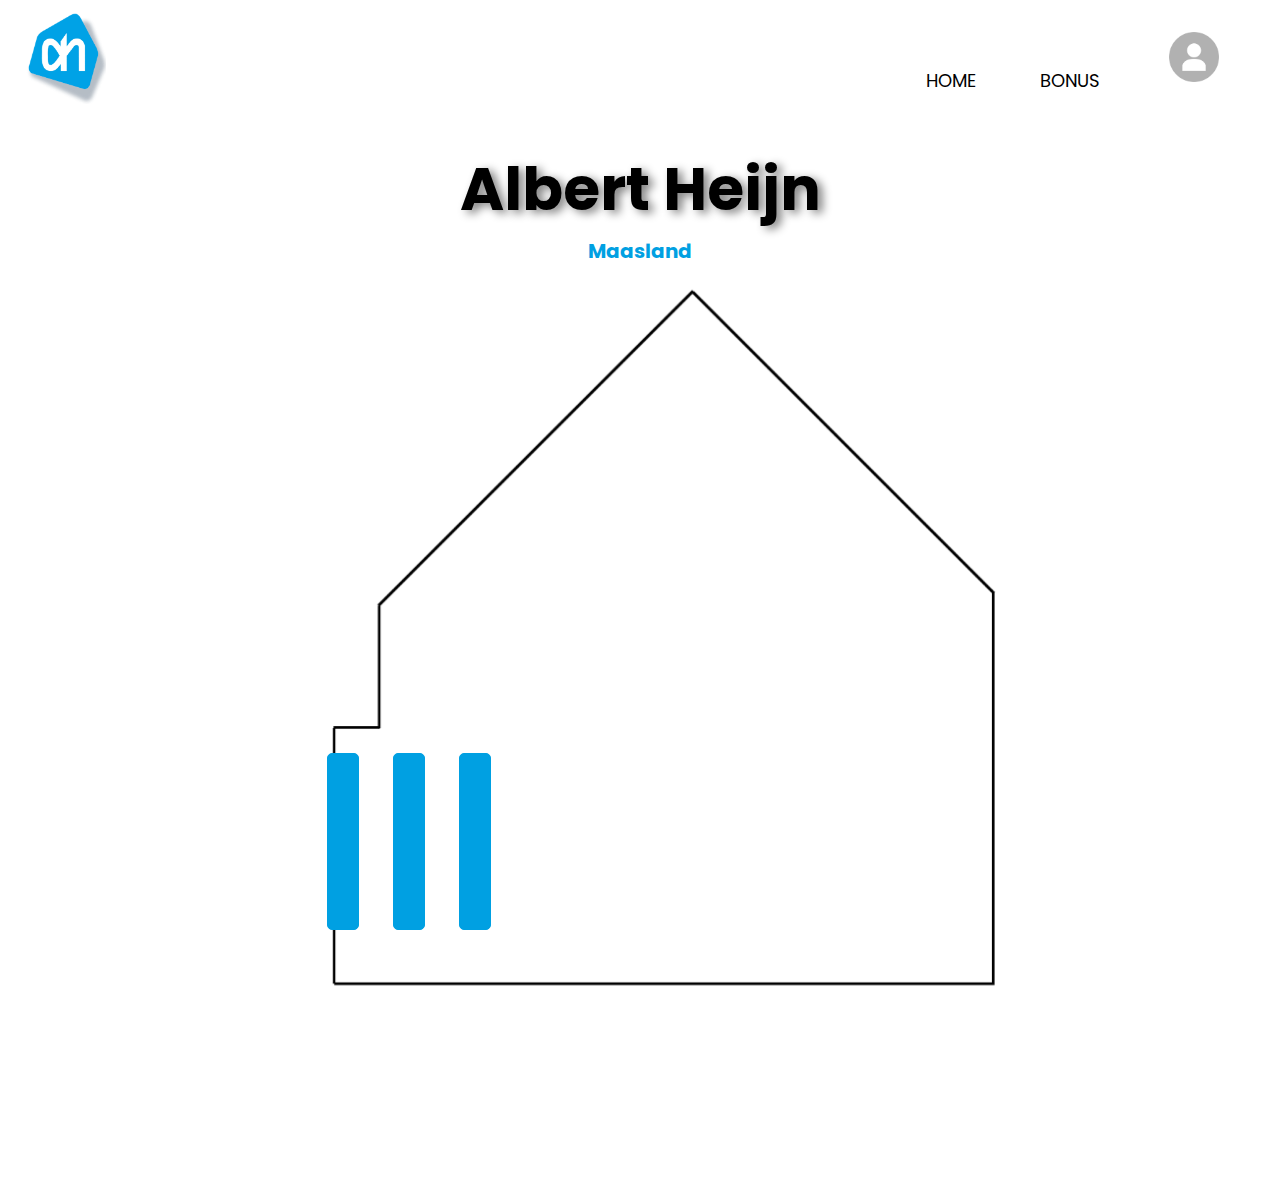
<file: index.html>
<!DOCTYPE html>
<html lang="en">
<head>
    <link rel="icon" href="https://logos-download.com/wp-content/uploads/2016/05/Albert_Heijn_logo_ah.png">
    <meta name="viewport" content="with=device-width, initial-scale=1.0">
    <title>Home</title>
    <link rel="stylesheet" href= "style.css">
    <link rel="preconnect" href="https://fonts.googleapis.com">
    <link rel="preconnect" href="https://fonts.gstatic.com" crossorigin>
    <link href="https://fonts.googleapis.com/css2?family=Poppins:wght@200;300;400;600;700&display=swap" rel="stylesheet">
    <link rel="stylesheet" href="https://stackpath.bootstrapcdn.com/font-awesome/4.7.0/css/font-awesome.min.css">
</head>
<body>
<header>
    <nav>
        <a href="index.html"><img src="images/AH-Logo.png" alt="AH logo"></a>
        <div class="nav-links" id="navLinks">
            <a href="index.html">HOME</a>
            <a href="">BONUS</a>
            <a href=""><img src="images/Deafult-Profile-Pitcture.png" alt="Profielfoto"></a>
        </div>
    </nav>

    <div class="text-box">
        <h1>Albert Heijn</h1>
        <h3>Maasland</h3>
    </div>

    <div class="background">
        <img src="images/Plattegrond.png">
        <a></a>
        <a></a>
        <a href=""></a>
        <a></a>
    </div>

</header>

</body>
</html>
</file>
<file: style.css>
*{
    margin: 0;
    padding: 0;
    font-family: 'Poppins', sans-serif;
}

header{
    min-height: 100vh;
    width: 100%;
    background-repeat: no-repeat;
    background-position: center;
    background-size: cover;
    position: relative;
}

.background img{
    padding-top: 150px;
    width: 60%;
    padding-left: 280px;
}

@media screen and (max-width: 500px) {
    .background img{
        padding-top: 200px;
        width: 90%;
        padding-left: 20px;
    }
}


.background a {
    display:inline-block;
    width:30px;
    height:175px;
    border-radius: 5px;
    background: #00a0e2;
    border:1px solid #00a0e2;
    position: relative;
    right: 725px;
    bottom: 80px;
    margin-right: 30px;
}

@media screen and (max-width: 500px) {
    .background a{
        width: 15px;
        height: 87.5px;
        left: 80px;
        bottom: 130px;
        margin: 5px;
    }
}


.background a:hover{
    color: #000000;
    border: 1px solid #ff8a00;
    background-color: #ff8a00;
    box-shadow: 0 0 10px 0 rgba(0,0,0,0.4);
    transform: scale(1.025);
    transition: 0.5s;
}

nav{
    display: flex;
    padding: 1% 2%;
    justify-content: space-between;
    align-items: center;
}
nav img{
    width: 80px;
}

.nav-links img{
    width: 60px;
}
.nav-links{
    flex: none;
    text-align: right;

}
.nav-links a{
    list-style: none;
    display: inline-block;
    padding: 3% 30px;
    position: relative;

}
.nav-links a{
    color: black;
    text-decoration: none;
    font-size: 18px;
}

@media screen and (max-width: 500px) {
    .nav-links a{
        margin-left: -10px;
    }
}

.nav-links a::after{
    content: '';
    width: 0;
    height: 2px;
    background: #ff8a00;
    display: block;
    margin: auto;
    transition: 0.5s;
}
.nav-links a:hover::after{
    width: 100%;
}
.text-box{
    width: 90%;
    color: black;
    position: absolute;
    top: 225px;
    left: 50%;
    transform: translate(-50%,-50%);
    text-align: center;
}
.text-box h1{
    font-size: 60px;
    text-shadow: 5px 3px 10px gray;
}
.text-box h3{
    margin: 2px 0 40px;
    font-size: 20px;
    color: #00A0E2;
}
</file>
